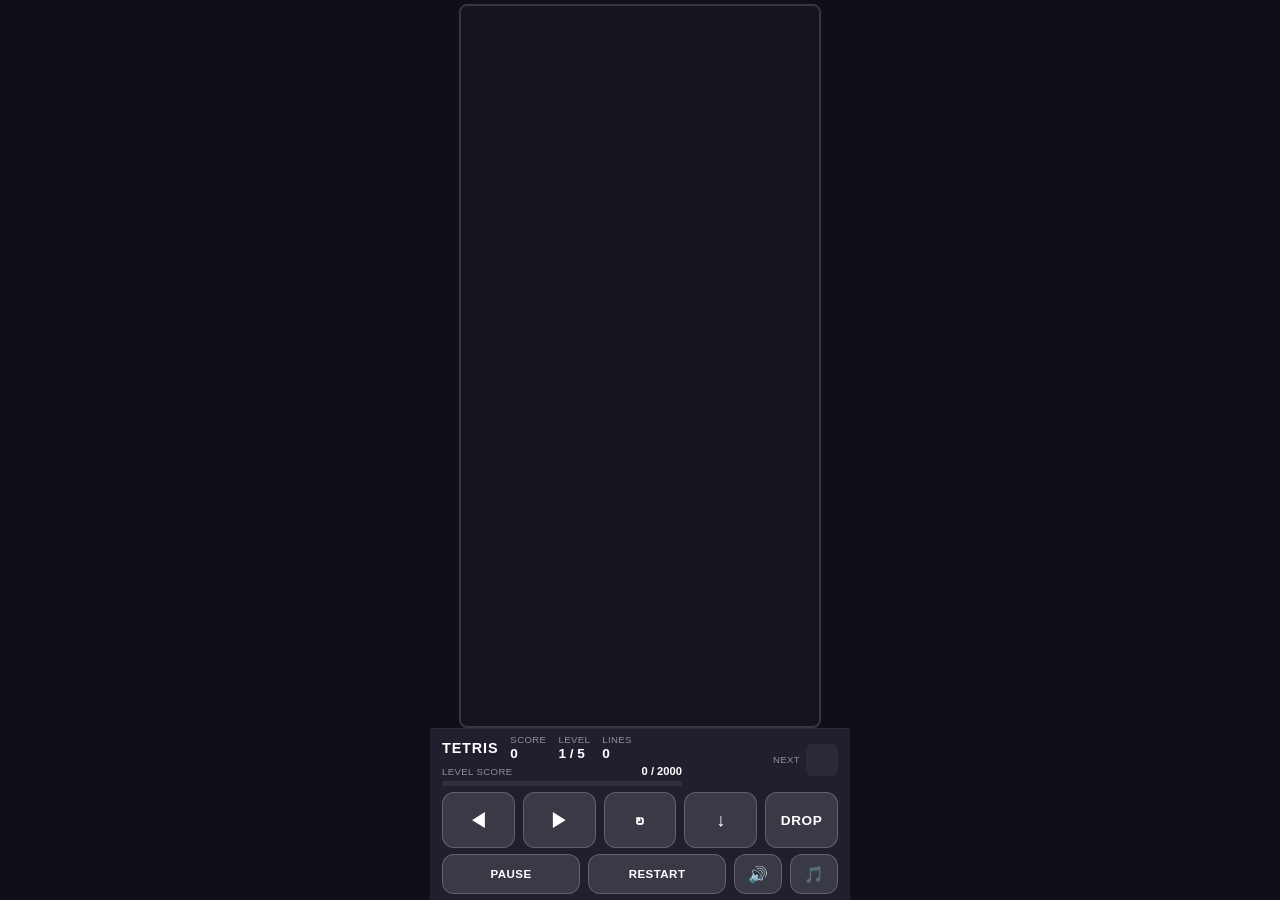
<file: index.html>
<!DOCTYPE html>
<html lang="ko">
  <head>
    <meta charset="UTF-8" />
    <meta name="viewport" content="width=device-width, initial-scale=1.0" />
    <meta http-equiv="refresh" content="0; url=web/index.html" />
    <link rel="canonical" href="web/index.html" />
    <title>Namchon Tetris</title>
    <style>
      html, body {
        margin: 0;
        min-height: 100%;
        background: #0f0f1a;
        color: #fff;
        font-family: -apple-system, BlinkMacSystemFont, "Segoe UI", sans-serif;
        display: flex;
        align-items: center;
        justify-content: center;
      }
      a {
        color: #fff;
        background: #3b82f6;
        text-decoration: none;
        padding: 14px 22px;
        border-radius: 12px;
        font-weight: 700;
      }
    </style>
  </head>
  <body>
    <p><a href="web/index.html">테트리스 게임 열기</a></p>
  </body>
</html>
</file>
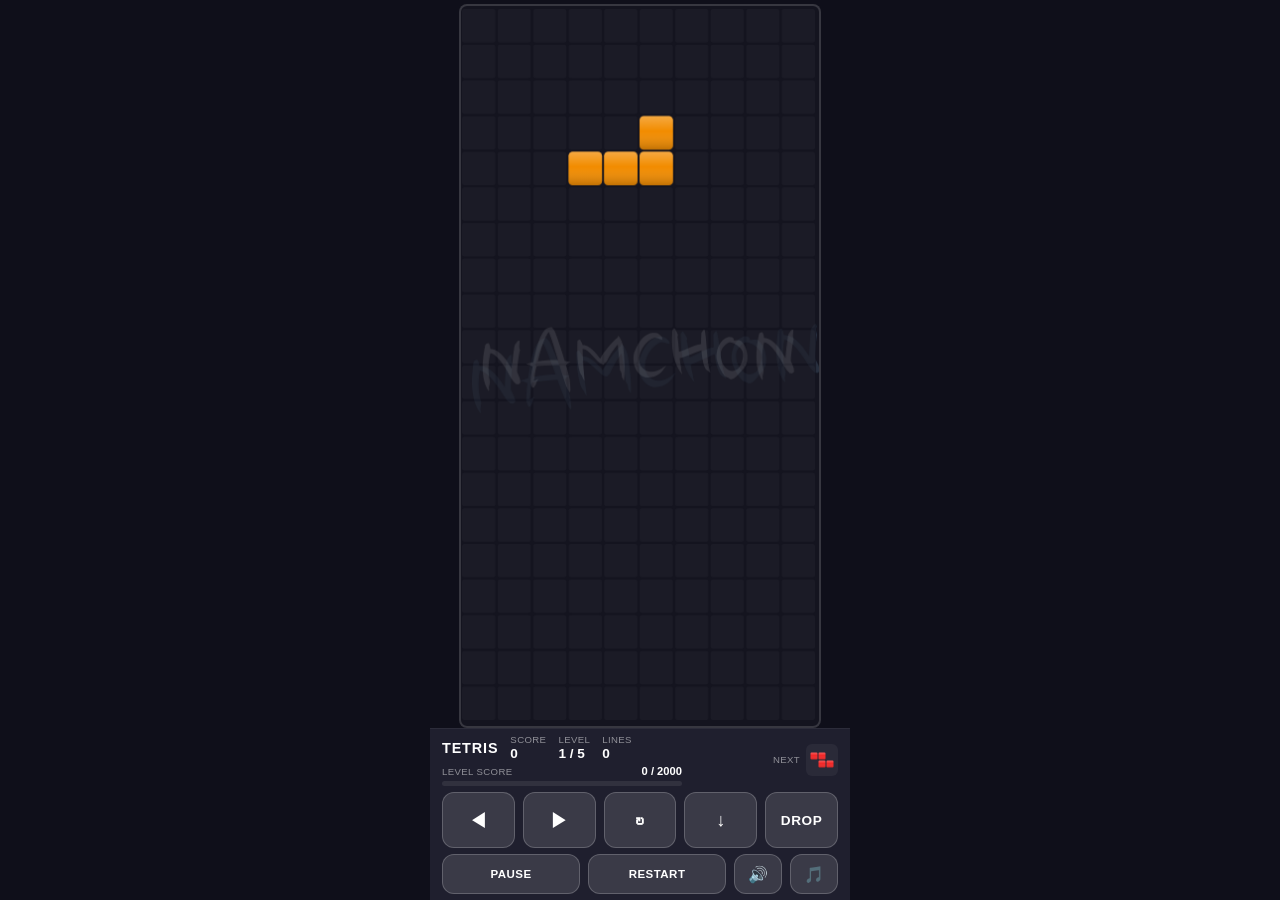
<file: web/index.html>
<!DOCTYPE html>
<html lang="ko">
  <head>
    <meta charset="UTF-8" />
    <meta
      name="viewport"
      content="width=device-width, initial-scale=1.0, maximum-scale=1.0, user-scalable=no, viewport-fit=cover"
    />
    <meta name="theme-color" content="#0f0f1a" />
    <meta name="color-scheme" content="dark" />
    <meta name="mobile-web-app-capable" content="yes" />
    <meta name="apple-mobile-web-app-capable" content="yes" />
    <meta name="apple-mobile-web-app-status-bar-style" content="black-translucent" />
    <meta name="apple-mobile-web-app-title" content="Tetris" />
    <meta name="format-detection" content="telephone=no" />
    <meta name="description" content="아이폰에서 홈 화면에 추가해 실행하는 테트리스 웹앱" />
    <link rel="manifest" href="manifest.webmanifest" />
    <link rel="apple-touch-icon" href="icons/apple-touch-icon.png" />
    <link rel="icon" type="image/png" sizes="192x192" href="icons/icon-192.png" />
    <title>Namchon Tetris</title>
    <link rel="preconnect" href="https://fonts.googleapis.com" />
    <link rel="preconnect" href="https://fonts.gstatic.com" crossorigin />
    <link
      rel="stylesheet"
      href="https://fonts.googleapis.com/css2?family=Nanum+Brush+Script&display=swap"
    />
    <link rel="stylesheet" href="css/style.css" />
  </head>
  <body>
    <div class="app">
      <main class="game">
        <section class="board-section">
          <canvas id="board" aria-label="테트리스 게임 보드"></canvas>
        </section>

        <section class="panel">
          <div class="panel-header">
            <div class="title-block">
              <div class="title-row">
                <h1>TETRIS</h1>
                <div class="stats">
                  <div class="stat">
                    <span class="label">SCORE</span>
                    <span id="score" class="value">0</span>
                  </div>
                  <div class="stat">
                    <span class="label">LEVEL</span>
                    <span id="level" class="value">1 / 5</span>
                  </div>
                  <div class="stat">
                    <span class="label">LINES</span>
                    <span id="lines" class="value">0</span>
                  </div>
                </div>
              </div>
              <div class="level-progress">
                <div class="level-progress-meta">
                  <span class="label">LEVEL SCORE</span>
                  <span id="level-score" class="value">0 / 2000</span>
                </div>
                <div class="level-progress-bar" aria-hidden="true">
                  <div id="level-progress-fill" class="level-progress-fill"></div>
                </div>
              </div>
            </div>
            <div class="next-block">
              <span class="label">NEXT</span>
              <canvas id="next-piece" width="64" height="64" aria-label="다음 블록"></canvas>
            </div>
          </div>

          <div class="controls">
            <button type="button" class="control-btn" data-action="left" aria-label="왼쪽">◀</button>
            <button type="button" class="control-btn" data-action="right" aria-label="오른쪽">▶</button>
            <button type="button" class="control-btn" data-action="rotate" aria-label="회전">↻</button>
            <button type="button" class="control-btn" data-action="down" aria-label="아래">↓</button>
            <button type="button" class="control-btn wide" data-action="drop" aria-label="하드 드롭">DROP</button>
          </div>

          <div class="actions">
            <button type="button" id="pause-btn" class="action-btn">PAUSE</button>
            <button type="button" id="restart-btn" class="action-btn">RESTART</button>
            <button type="button" id="sound-btn" class="action-btn sound" aria-label="효과음 켜기/끄기">🔊</button>
            <button type="button" id="music-btn" class="action-btn sound" aria-label="배경음악 켜기/끄기">🎵</button>
          </div>
        </section>
      </main>

      <div id="pause-overlay" class="overlay hidden">
        <p>PAUSED</p>
      </div>

      <div id="level-up-overlay" class="overlay toast hidden">
        <p id="level-up-text">LEVEL UP!</p>
      </div>

      <div id="game-over-overlay" class="overlay hidden">
        <div class="modal">
          <h2>GAME OVER</h2>
          <p>Score: <span id="final-score">0</span></p>
          <p class="hint" id="retry-hint">이전 레벨부터 다시 시작합니다</p>
          <button type="button" id="play-again-btn" class="action-btn primary">PLAY AGAIN</button>
        </div>
      </div>

      <canvas id="celebration-canvas" class="hidden" aria-hidden="true"></canvas>

      <div id="cleared-overlay" class="overlay hidden">
        <div class="modal">
          <h2>CLEAR!</h2>
          <p>5레벨을 모두 클리어했습니다</p>
          <p>Score: <span id="cleared-score">0</span></p>
          <button type="button" id="cleared-restart-btn" class="action-btn primary">RESTART</button>
        </div>
      </div>
    </div>

    <script type="module" src="js/app.js"></script>
  </body>
</html>
</file>
<file: web/css/style.css>
:root {
  --bg: #0f0f1a;
  --panel: #1f1f2e;
  --board: #14141f;
  --text: #ffffff;
  --muted: rgba(255, 255, 255, 0.5);
  --button: rgba(255, 255, 255, 0.12);
  --button-border: rgba(255, 255, 255, 0.2);
  --safe-top: env(safe-area-inset-top, 0px);
  --safe-right: env(safe-area-inset-right, 0px);
  --safe-bottom: env(safe-area-inset-bottom, 0px);
  --safe-left: env(safe-area-inset-left, 0px);
}

* {
  box-sizing: border-box;
  -webkit-tap-highlight-color: transparent;
}

html,
body {
  margin: 0;
  width: 100%;
  height: 100%;
  height: 100dvh;
  background: var(--bg);
  color: var(--text);
  font-family: -apple-system, BlinkMacSystemFont, "Segoe UI", Roboto, sans-serif;
  overflow: hidden;
  overscroll-behavior: none;
  touch-action: manipulation;
  user-select: none;
  -webkit-user-select: none;
  -webkit-touch-callout: none;
  -webkit-text-size-adjust: 100%;
}

body {
  position: fixed;
  inset: 0;
}

.app {
  height: 100%;
  max-width: 480px;
  margin: 0 auto;
  padding-top: var(--safe-top);
  padding-right: var(--safe-right);
  padding-left: var(--safe-left);
}

.game {
  display: flex;
  flex-direction: column;
  height: 100%;
  min-height: 0;
}

.board-section {
  flex: 1;
  display: flex;
  align-items: center;
  justify-content: center;
  padding: 4px 8px 0;
  min-height: 0;
  container-type: size;
}

#board {
  /* Fill the mobile play area: as wide as the section allows while
     keeping 10:20 so height still fits (width <= half of section height). */
  width: min(100%, 92dvw, 45vh);
  width: min(100%, 92dvw, calc(100cqh * 0.5));
  height: auto;
  max-width: 100%;
  aspect-ratio: 10 / 20;
  border-radius: 8px;
  background: var(--board);
  border: 2px solid rgba(255, 255, 255, 0.15);
  touch-action: none;
}

.panel {
  flex-shrink: 0;
  background: var(--panel);
  padding: 6px 12px calc(6px + var(--safe-bottom));
  border-top: 1px solid rgba(255, 255, 255, 0.06);
}

.panel-header {
  display: flex;
  justify-content: space-between;
  align-items: center;
  gap: 10px;
  margin-bottom: 6px;
}

.title-block {
  display: flex;
  flex-direction: column;
  align-items: stretch;
  gap: 4px;
  flex: 1;
  min-width: 0;
}

.title-row {
  display: flex;
  align-items: center;
  gap: 12px;
}

.title-block h1 {
  margin: 0;
  font-size: 0.9rem;
  font-weight: 800;
  letter-spacing: 0.06em;
}

.stats {
  display: flex;
  gap: 12px;
}

.stat {
  display: flex;
  flex-direction: column;
  gap: 0;
}

.next-block {
  display: flex;
  flex-direction: row;
  align-items: center;
  gap: 6px;
}

.label {
  font-size: 0.6rem;
  color: var(--muted);
  letter-spacing: 0.04em;
  line-height: 1.1;
}

.value {
  font-size: 0.85rem;
  font-weight: 600;
  font-variant-numeric: tabular-nums;
  line-height: 1.15;
}

.level-progress {
  max-width: 240px;
}

.level-progress-meta {
  display: flex;
  justify-content: space-between;
  align-items: baseline;
  gap: 8px;
  margin-bottom: 3px;
}

.level-progress-meta .value {
  font-size: 0.7rem;
}

.level-progress-bar {
  height: 5px;
  border-radius: 999px;
  background: rgba(255, 255, 255, 0.08);
  overflow: hidden;
}

.level-progress-fill {
  height: 100%;
  width: 0%;
  border-radius: 999px;
  background: #4fd1c5;
  transition: width 0.2s ease;
}

#next-piece {
  width: 32px;
  height: 32px;
  border-radius: 6px;
  background: rgba(255, 255, 255, 0.05);
}

.controls {
  display: grid;
  grid-template-columns: repeat(5, 1fr);
  gap: 8px;
  margin-bottom: 6px;
}

.control-btn,
.action-btn {
  border: 1px solid var(--button-border);
  background: var(--button);
  color: var(--text);
  border-radius: 12px;
  font-weight: 700;
  cursor: pointer;
  touch-action: manipulation;
  -webkit-appearance: none;
  appearance: none;
}

.control-btn {
  min-height: 48px;
  height: clamp(46px, 6.5dvh, 56px);
  font-size: 1.15rem;
}

.control-btn.wide {
  font-size: 0.85rem;
  letter-spacing: 0.04em;
}

.control-btn:active,
.action-btn:active,
.control-btn.is-pressed,
.action-btn.is-pressed {
  transform: scale(0.96);
  background: rgba(255, 255, 255, 0.22);
}

.actions {
  display: grid;
  grid-template-columns: 1fr 1fr auto auto;
  gap: 8px;
}

.action-btn.sound {
  min-width: 48px;
  font-size: 1rem;
}

.action-btn.off {
  opacity: 0.35;
}

.action-btn {
  min-height: 40px;
  padding: 8px;
  font-size: 0.72rem;
  letter-spacing: 0.04em;
}

.action-btn.primary {
  background: #ffffff;
  color: #111111;
  border-color: #ffffff;
}

@keyframes body-flash {
  0% {
    background: #2c2c4a;
  }
  100% {
    background: var(--bg);
  }
}

body.flash {
  animation: body-flash 0.45s ease-out;
}

#celebration-canvas {
  position: fixed;
  inset: 0;
  width: 100%;
  height: 100%;
  z-index: 9;
  pointer-events: none;
}

#celebration-canvas.hidden {
  display: none;
}

.overlay {
  position: fixed;
  inset: 0;
  display: flex;
  align-items: center;
  justify-content: center;
  padding:
    calc(24px + var(--safe-top))
    calc(24px + var(--safe-right))
    calc(24px + var(--safe-bottom))
    calc(24px + var(--safe-left));
  background: rgba(0, 0, 0, 0.55);
  z-index: 10;
}

.overlay.hidden {
  display: none;
}

.overlay > p {
  font-size: 2rem;
  font-weight: 800;
}

.overlay.toast {
  background: rgba(0, 0, 0, 0.35);
  pointer-events: none;
}

.overlay.toast > p {
  font-size: 1.6rem;
  padding: 16px 28px;
  border-radius: 12px;
  background: rgba(20, 20, 32, 0.92);
  border: 1px solid rgba(255, 255, 255, 0.15);
}

.modal {
  background: #262633;
  border-radius: 16px;
  padding: 32px;
  text-align: center;
  min-width: min(260px, 100%);
  max-width: 100%;
}

.modal h2 {
  margin: 0 0 12px;
}

.modal p {
  margin: 0 0 12px;
  font-size: 1.1rem;
}

.modal .hint {
  margin-bottom: 20px;
  font-size: 0.85rem;
  color: var(--muted);
}

@media (max-height: 700px) {
  .panel {
    padding-top: 4px;
    padding-bottom: calc(4px + var(--safe-bottom));
  }

  .panel-header {
    margin-bottom: 4px;
  }

  .control-btn {
    min-height: 44px;
    height: 44px;
  }

  .board-section {
    padding-top: 4px;
  }
}

@media (min-width: 768px) {
  .app {
    max-width: 420px;
  }

  body {
    position: static;
  }

  html,
  body {
    height: 100%;
  }
}

@media (display-mode: standalone) {
  .panel {
    padding-bottom: calc(8px + var(--safe-bottom));
  }
}
</file>
